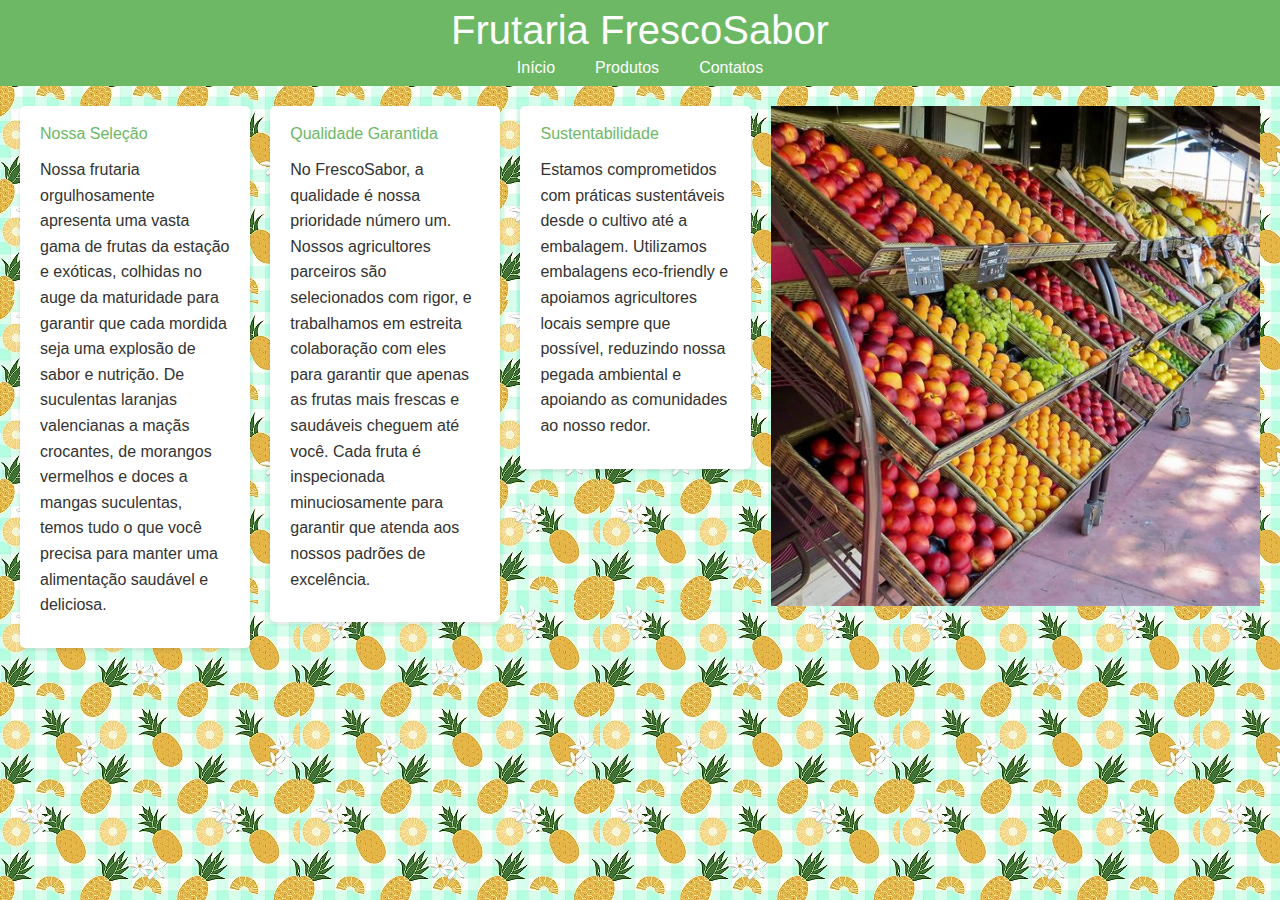
<file: 2trim-avaliacao-frontend-main/index.html>
<!DOCTYPE html>
<html>
<head>
    <title>Frutaria FrescoSabor - Início</title>
    <link rel="stylesheet" href="reset.css">
    <link rel="stylesheet" href="style.css">
</head>

<body>

    <header>
        <div class="caixa">
            <h1>Frutaria FrescoSabor</h1>
            <nav>
                <ul>
                    <li><a href="index.html">Início</a></li>
                    <li><a href="produtos.html">Produtos</a></li>
                    <li><a href="contato.html">Contatos</a></li>
                </ul>
            </nav>
        </div>
    </header>   
    <main>
        
        <div class="apresentacao">
            <h2>Nossa Seleção</h2>
            <p>Nossa frutaria orgulhosamente apresenta uma vasta gama de frutas da estação e exóticas, colhidas no auge da maturidade para garantir que cada mordida seja uma explosão de sabor e nutrição. De suculentas laranjas valencianas a maçãs crocantes, de morangos vermelhos e doces a mangas suculentas, temos tudo o que você precisa para manter uma alimentação saudável e deliciosa.</p>
        </div>
        <div class="apresentacao" >
            <h2>Qualidade Garantida</h2>
            <p>No FrescoSabor, a qualidade é nossa prioridade número um. Nossos agricultores parceiros são selecionados com rigor, e trabalhamos em estreita colaboração com eles para garantir que apenas as frutas mais frescas e saudáveis cheguem até você. Cada fruta é inspecionada minuciosamente para garantir que atenda aos nossos padrões de excelência.</p>
        </div >
        <div class="apresentacao">
            <h2>Sustentabilidade</h2>
            <p>Estamos comprometidos com práticas sustentáveis desde o cultivo até a embalagem. Utilizamos embalagens eco-friendly e apoiamos agricultores locais sempre que possível, reduzindo nossa pegada ambiental e apoiando as comunidades ao nosso redor.</p>
        </div>
        <img src="imagens/frutasjpg.jpg" class="imgfrutas">
    </main>
</body>
</html>
</file>
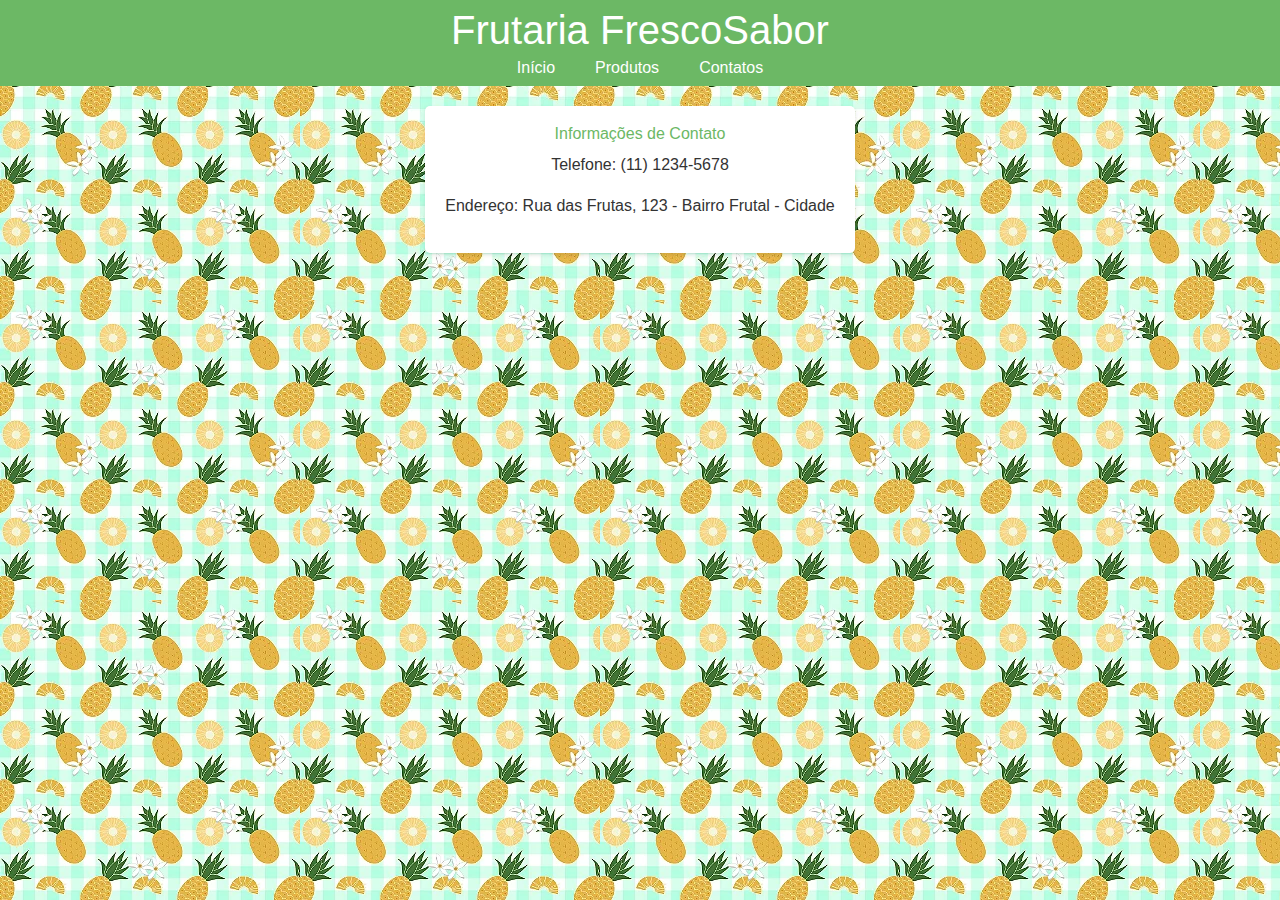
<file: 2trim-avaliacao-frontend-main/contato.html>
<head>
    <title>Frutaria FrescoSabor - Contato</title>
    <link rel="stylesheet" href="reset.css">
    <link rel="stylesheet" href="style.css">
</head>
<body>
    <header>
        <div class="caixa">
            <h1>Frutaria FrescoSabor</h1>
            <nav>
                <ul>
                    <li><a href="index.html">Início</a></li>
                    <li><a href="produtos.html">Produtos</a></li>
                    <li><a href="contato.html">Contatos</a></li>
                </ul>
            </nav>
        </div>
    </header>
    <main>
        <div class="contato">
            <h2>Informações de Contato</h2>
            <p>Telefone: (11) 1234-5678</p>
            <p>Endereço: Rua das Frutas, 123 - Bairro Frutal - Cidade</p>
        </div>
    </main>
</body>
</html>
</file>
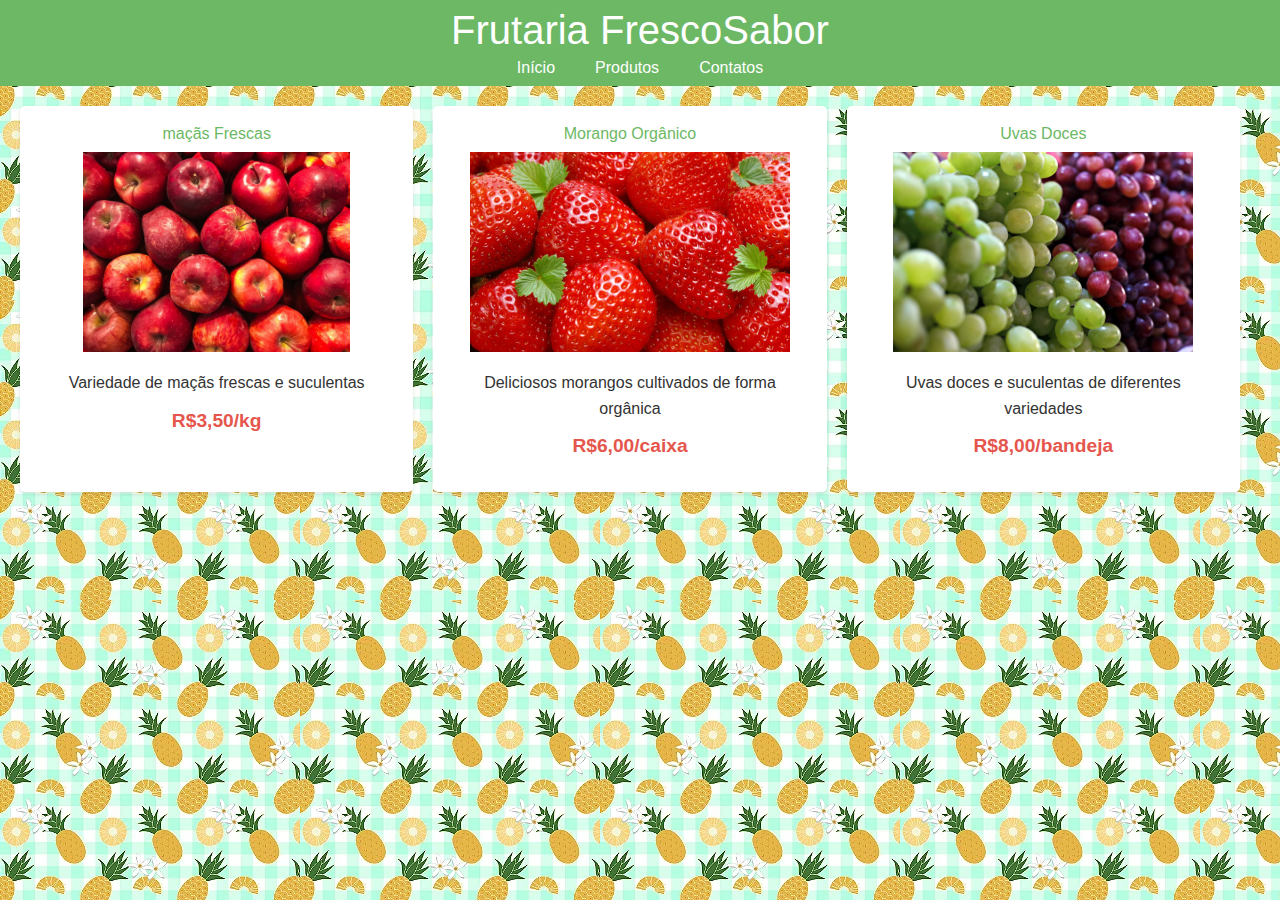
<file: 2trim-avaliacao-frontend-main/produtos.html>
<!DOCTYPE html>
<html>
    <head>
        <title>Frutaria FrescoSabor - Produtos</title>
        <link rel="stylesheet" href="reset.css">
        <link rel="stylesheet" href="produtos.css">
    </head>
    <body>
        <header>
            <div class="caixa">
                <h1>Frutaria FrescoSabor</h1>
                <nav>
                    <ul>
                        <li><a href="index.html">Início</a></li>
                        <li><a href="produtos.html">Produtos</a></li>
                        <li><a href="contato.html">Contatos</a></li>
                    </ul>
                </nav>
            </div>
        </header>
        <main>
            <ul class="produtos">
                <li>
                    <h2>maçãs Frescas</h2>
                    <img src="imagens/maca.jpg" alt="Maçãs Frescas">
                    <p>Variedade de maçãs frescas e suculentas</p>
                    <p class="preco">R$3,50/kg</p>
                </li>
                <li>
                    <h2>Morango Orgânico</h2>
                    <img src="imagens/morangos.webp" alt="Morango Orgânico">
                    <p>Deliciosos morangos cultivados de forma orgânica</p>
                    <p class="preco">R$6,00/caixa</p>
                </li>
                <li>
                    <h2>Uvas Doces</h2>
                    <img src="imagens/uvas.jpg" alt="Uvas Doces">
                    <p>Uvas doces e suculentas de diferentes variedades</p>
                    <p class="preco">R$8,00/bandeja</p>
                </li>
            </ul>
        </main>
    </body>
</html>
</file>
<file: 2trim-avaliacao-frontend-main/style.css>
body {
    font-family: Arial, sans-serif;
    margin: 0;
    padding: 0;
    color: #333;
    background-image: url("imagens/background.webp");
}

header {
    background-color: #6cb865;
    color: white;
    text-align: center;
    padding: 10px 0;
}

header h1 {
    font-size: 2.5em;
    margin-bottom: 10px;
}

header p {
    font-size: 1.2em;
    margin-bottom: 40px;
}

nav ul {
    list-style: none;
    padding: 0;
    display: flex;
    justify-content: center;
}

nav li {
    margin: 0 20px;
}

nav a {
    text-decoration: none;
    color: white;
    
}

nav a:hover {
    color: #ddd;
}

h2 {
    color: #6cb865;
    margin-bottom: 15px;
}

main {
    display: flex;
    justify-content: space-between;
    align-items: flex-start;
    margin: 20px;
}

.apresentacao {
    flex: 1;
    background-color: white;
    border-radius: 5px;
    box-shadow: 0 2px 4px rgba(0, 0, 0, 0.1);
    padding: 20px;
    margin-right: 20px;
}

p {
    line-height: 1.6;
    margin-bottom: 10px;
}

a {
    color: #ffffff;
    text-decoration: none;
}

a:hover {
    color: #333;
}

.imgfrutas {
    flex: 1;
    max-width: 50%;
    height: 500px;
    object-fit: cover;
}

main .contato{
    margin: 0 auto;
}
.contato {
    background-color: white;
    border-radius: 5px;
    box-shadow: 0 2px 4px rgba(0, 0, 0, 0.1);
    padding: 20px;
    margin: 20px;
    text-align: center;
}

.contato h2 {
    color: #6cb865;
    margin-bottom: 10px;
}

.contato p {
    margin-bottom: 15px;
}
</file>
<file: 2trim-avaliacao-frontend-main/produtos.css>
body {
    font-family: Arial, sans-serif;
    margin: 0;
    padding: 0;
    color: #333;
    background-image: url("imagens/background.webp");
}

 header {
    background-color: #6cb865;
    color: white;
    text-align: center;
    padding: 10px 0;
    
}

header h1 {
    font-size: 2.5em;
    margin-bottom: 10px;
}

header p {
    font-size: 1.2em;
    margin-bottom: 40px;
}

nav ul {
    list-style: none;
    padding: 0;
    display: flex;
    justify-content: center;
}

nav li {
    margin: 0 20px;
}

nav a {
    text-decoration: none;
    color: white;
    transition: color 0.3s;
}

nav a:hover {
    color: #ddd;
}

.produtos {
    list-style: none;
    display: flex;
    justify-content: space-around;
    padding: 0;
    margin: 20px;
}

.produtos li {
    flex: 1;
    background-color: white;
    border-radius: 5px;
    box-shadow: 0 2px 4px rgba(0, 0, 0, 0.1);
    padding: 20px;
    margin-right: 20px;
    text-align: center;
}

.produtos h2 {
    color: #6cb865;
    margin-bottom: 10px;
}

.produtos img {
    max-width: 100%;
    height: 200px;
    margin-bottom: 15px;
}

.preco {
    font-weight: bold;
    color: #e5564d;
    font-size: 1.2em;
    margin-top: 10px;

}
p {
    line-height: 1.6;
    margin-bottom: 10px;
}

a {
    color: #ffffff;
    text-decoration: none;
}
</file>
